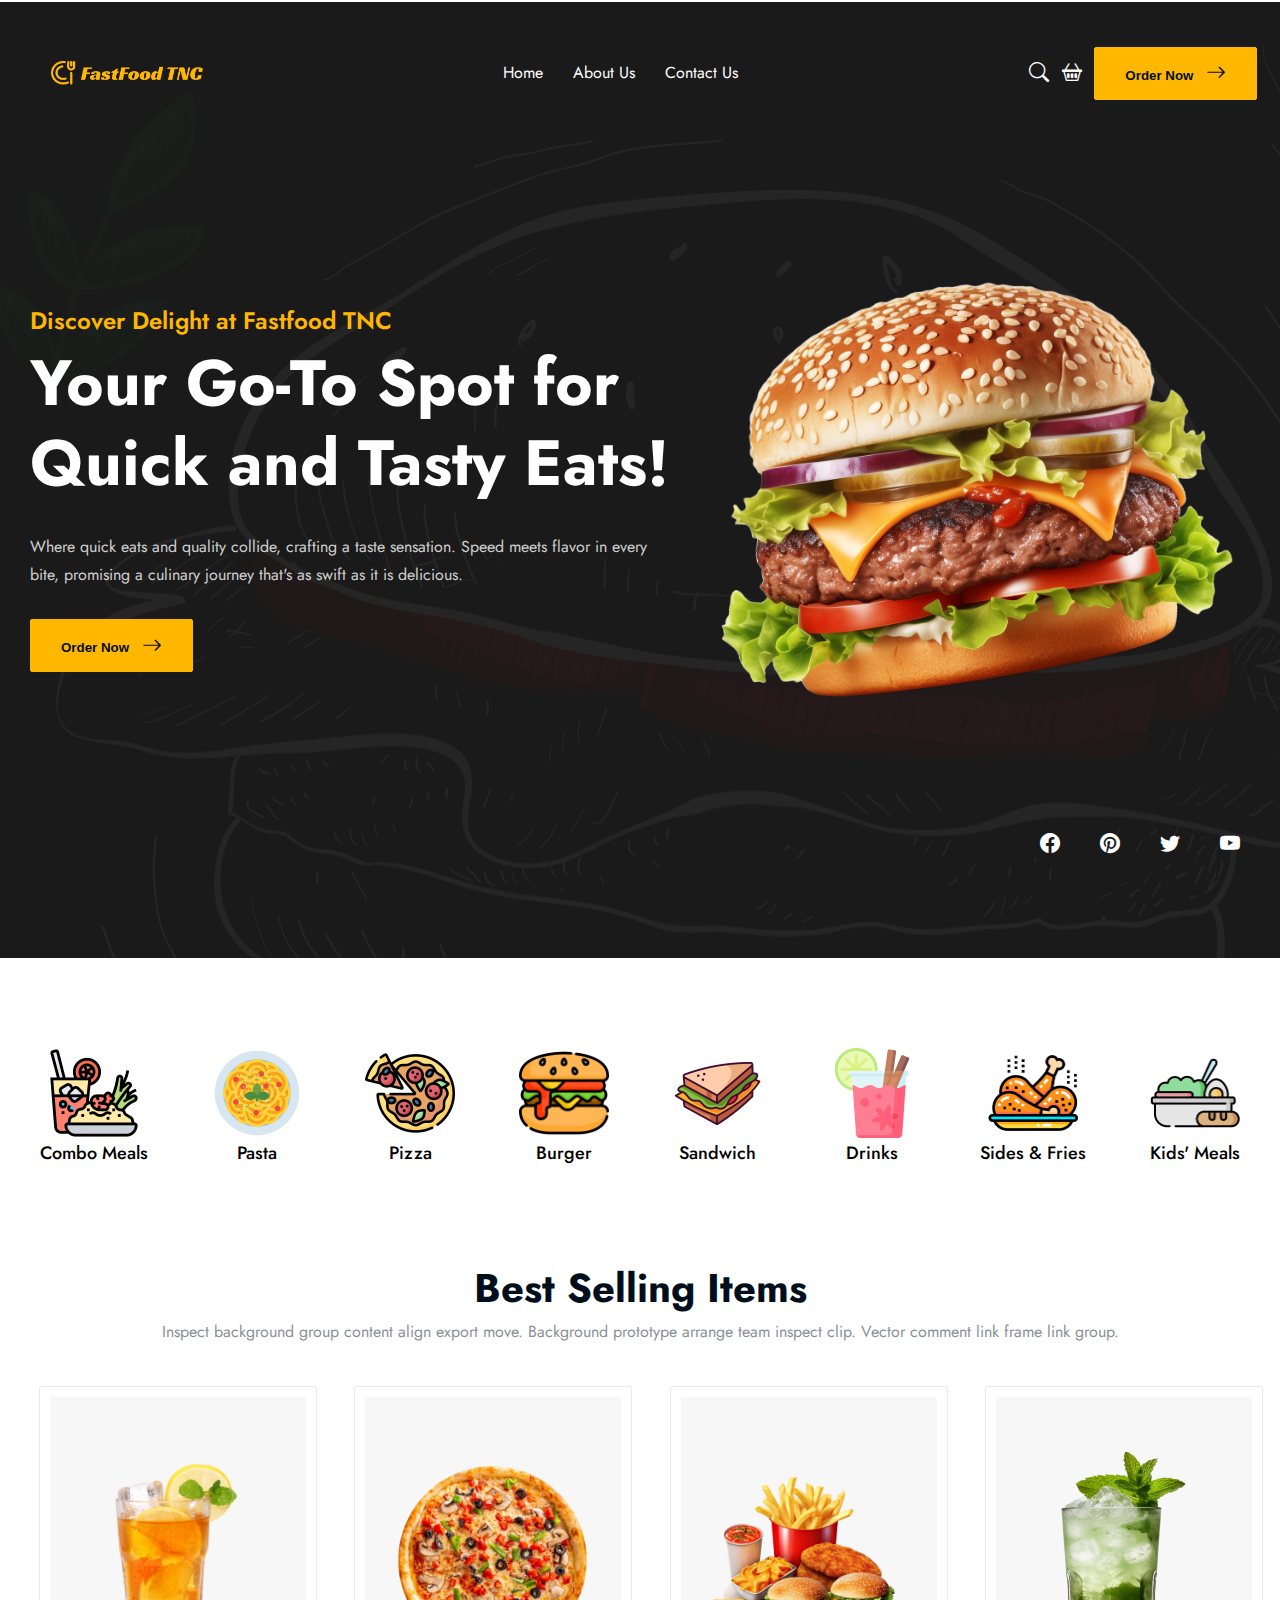
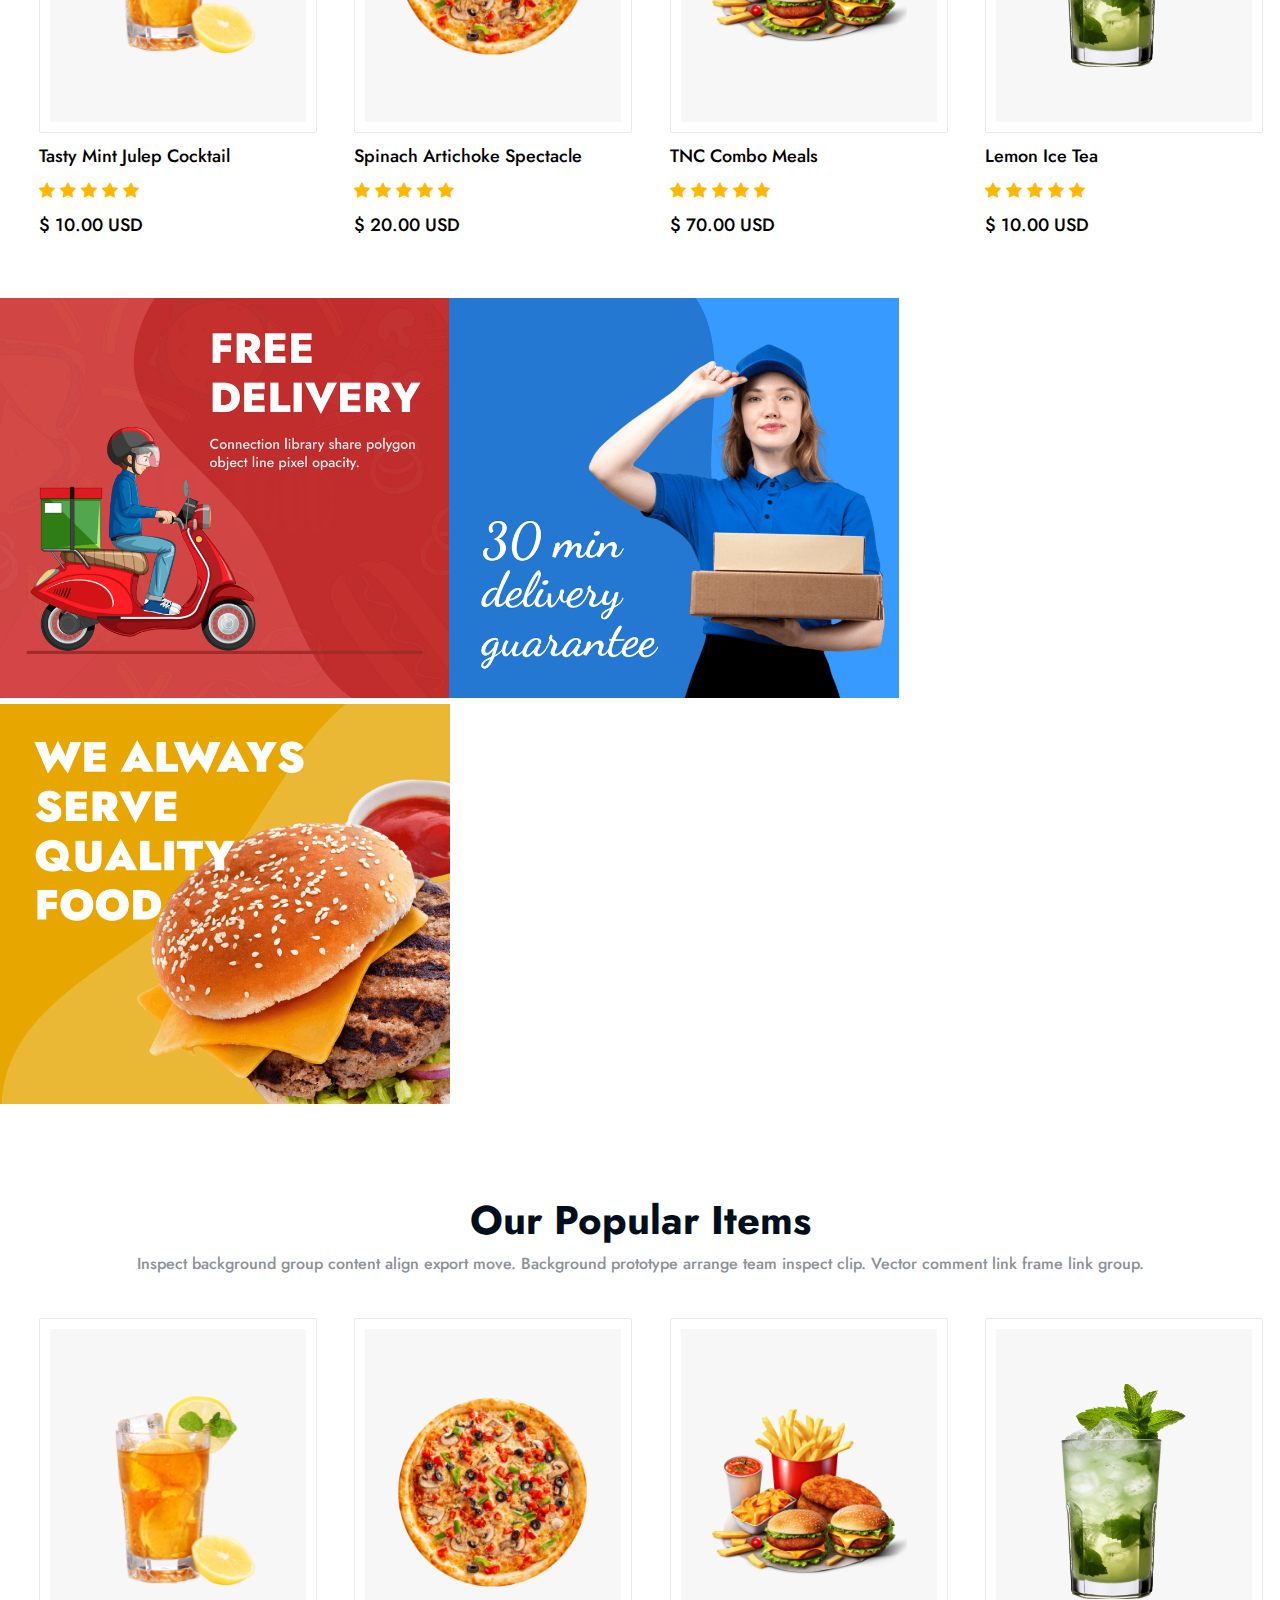
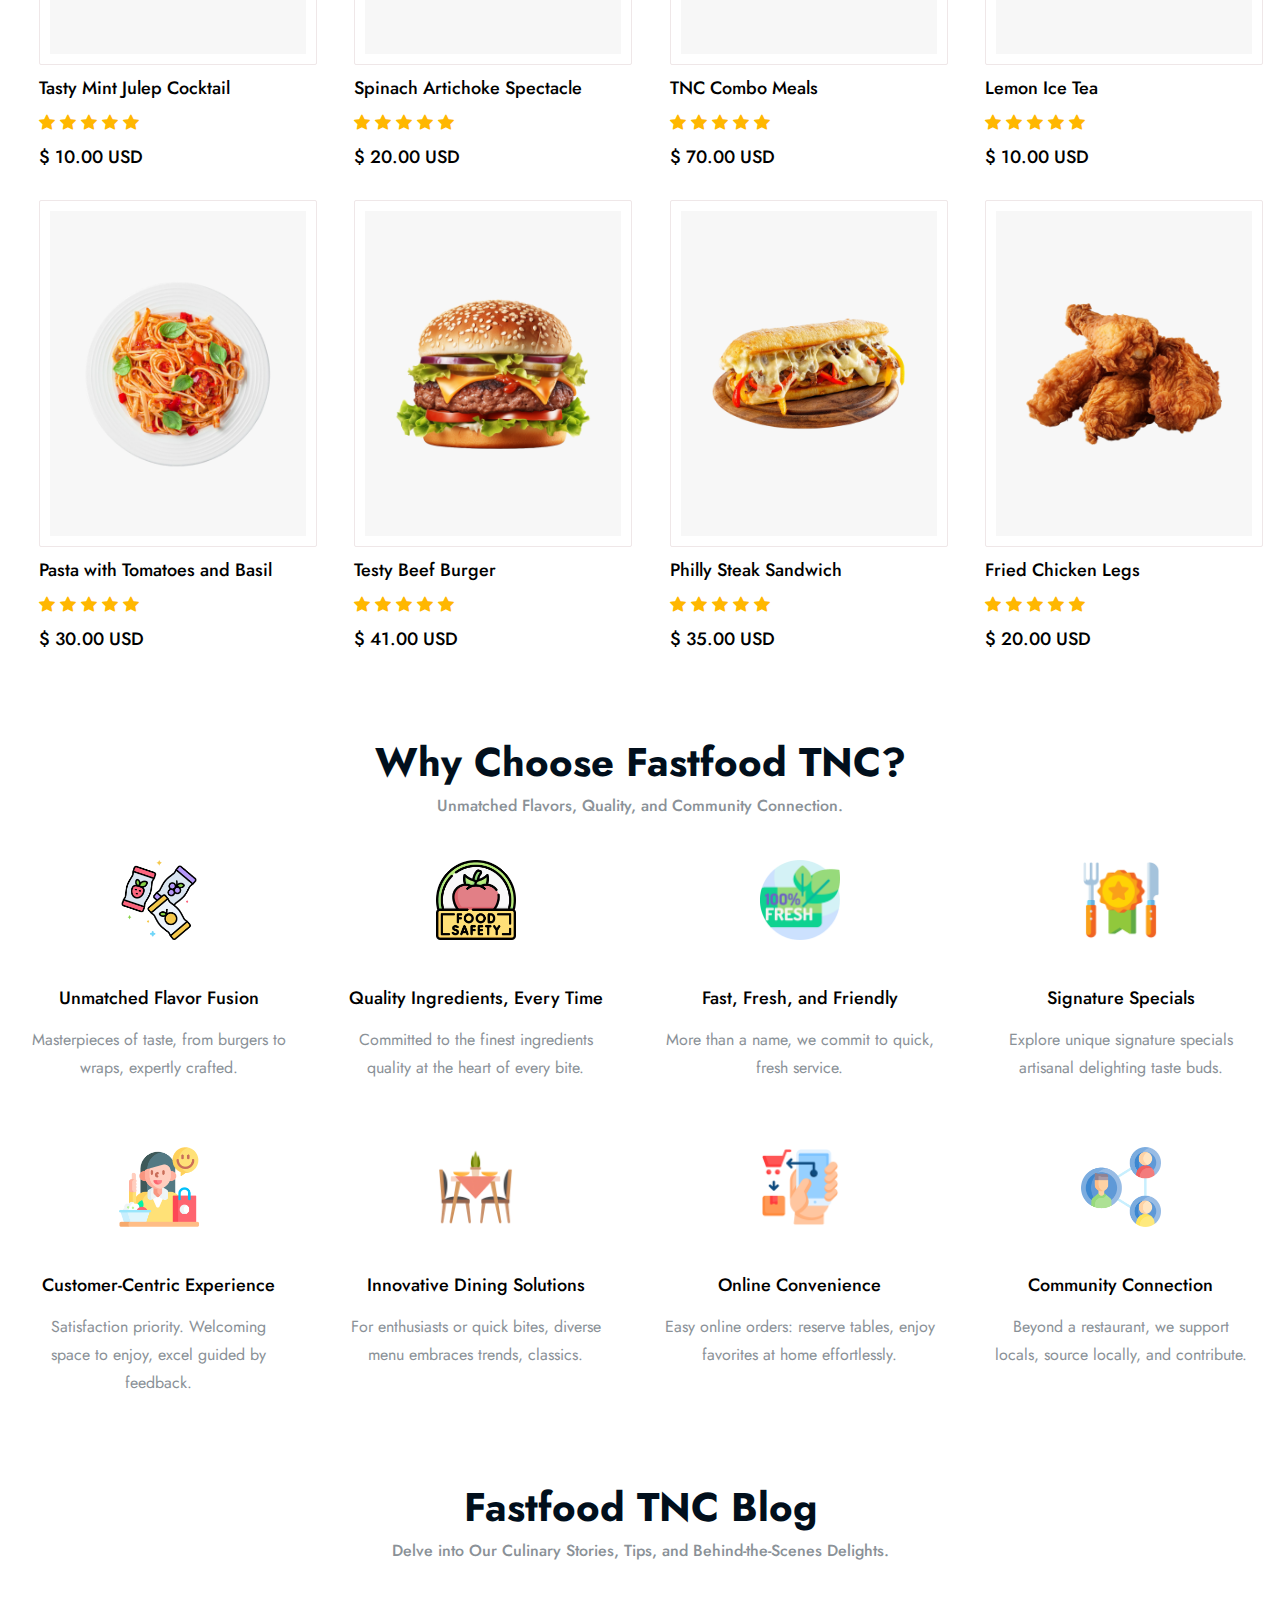
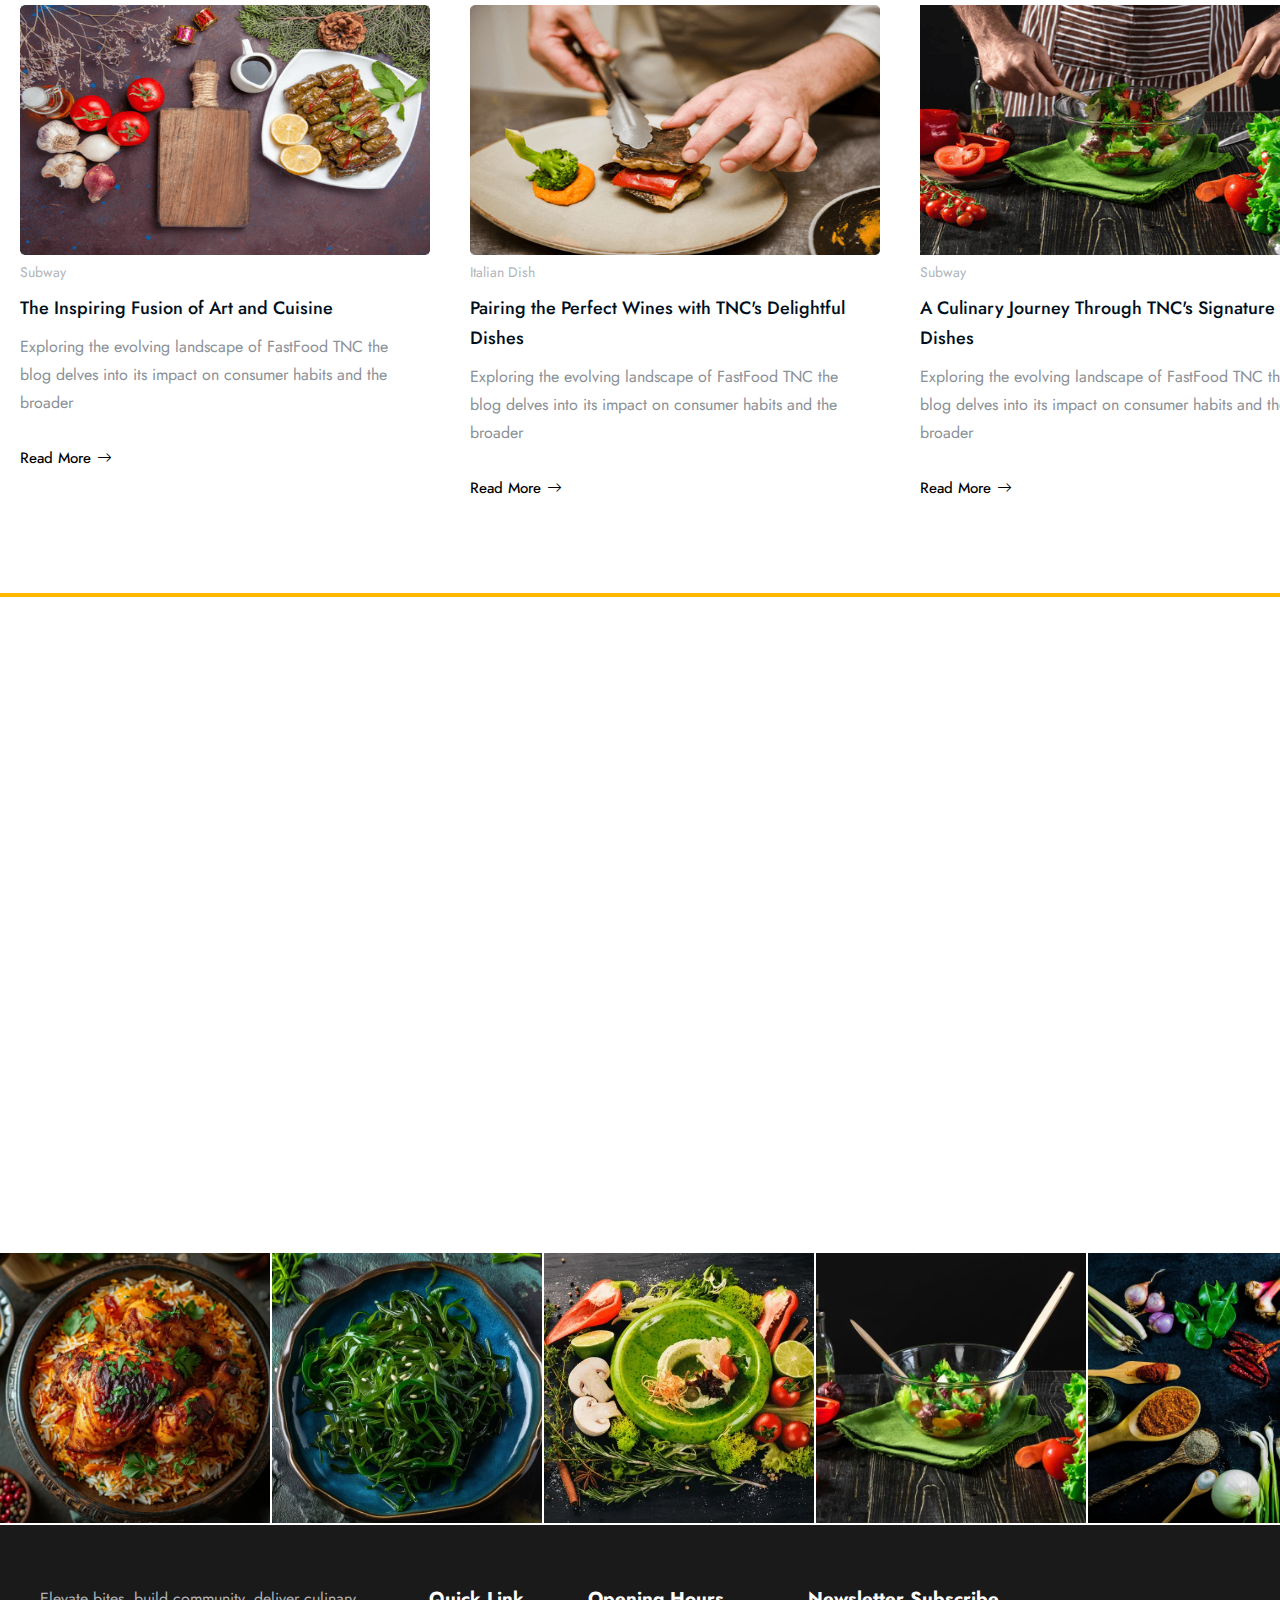
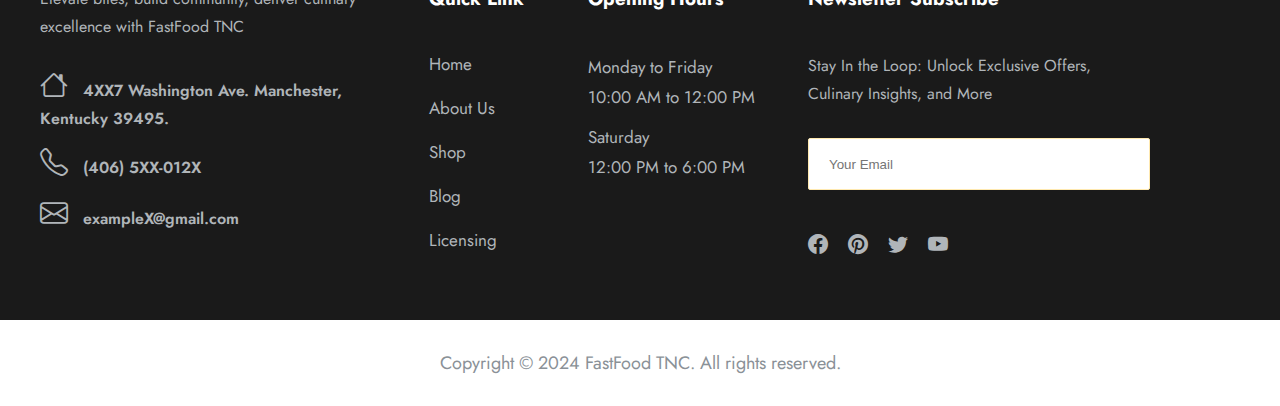
<file: index.html>
<!DOCTYPE html>
<html lang="en">

<head>
    <meta charset="UTF-8">
    <meta name="viewport" content="width=device-width, initial-scale=1.0">
    <title>Fast Food</title>
    <link rel="stylesheet" href="../css/style.css">
    <link rel="stylesheet" href="https://cdn.jsdelivr.net/npm/bootstrap-icons@1.11.3/font/bootstrap-icons.min.css">
</head>

<body>
    <header class="hero-header">
        <nav class="row header-row1">
            <div class="col header-row1-col1">
                <img src="../images/logo.png" alt="-fastfood-logo" class="logo">
            </div>
            <div class="col header-row1-col2">
                <ul class="font-white header-ul">
                    <li class="header-li"><a href="index.html">Home</a></li>
                    <li class="header-li"><a href="about.html">About Us</a></li>
                    <li class="header-li"><a href="contact.html">Contact Us</a></li>
                </ul>
            </div>
            <div class="col header-row1-col3">
                <i class="bi bi-search font-white nav-icon"></i>
                <i class="bi bi-basket2 font-white nav-icon"></i>
                <button class="order-button">Order Now <i class="bi bi-arrow-right order-arrow"></i></button>

            </div>
        </nav>

        <div class="row header-row2">
            <div class="col header-row2-col1">
                <h3 class="font-yellow header-row2-col1-h3">Discover Delight at Fastfood TNC</h3>
                <h1 class="font-white header-row2-col1-h1">Your Go-To Spot for Quick and Tasty Eats!</h1>
                <p class="font-white header-row2-col1-p">Where quick eats and quality collide, crafting a taste
                    sensation. Speed meets flavor in every bite, promising a culinary journey that's as swift as it is
                    delicious.</p>
                <div class="button">
                    <button class="order-button">Order Now <i class="bi bi-arrow-right order-arrow"></i></button>
                </div>
            </div>
            <div class="col header-row2-col2">
                <img src="../images/hero_image.png" class="burger-img" alt="fastfood-Burger" height="400px"
                    width="400px">
            </div>
        </div>
        <div>
            <div class="social-icons">
                <i class="bi bi-facebook font-white social-icon"></i>
                <i class="bi bi-pinterest font-white social-icon"></i>
                <i class="bi bi-twitter font-white social-icon"></i>
                <i class="bi bi-youtube font-white social-icon"></i>
            </div>
        </div>


    </header>

    <section class="categories">
        <div class="row categories-row">
            <div class="col categories-row-col">
                <img src="../images/hero_icon1.png" alt="combo meal" height="90px" width="90px">
                <h4 class="categories-row-col-h4">Combo Meals</h4>
            </div>
            <div class="col categories-row-col">
                <img src="../images/hero_icon2.png" alt="pizza" height="90px" width="90px">
                <h4 class="categories-row-col-h4">Pasta</h4>
            </div>
            <div class="col categories-row-col">
                <img src="../images/hero_icon3.png" alt="pasta" height="90px" width="90px">
                <h4 class="categories-row-col-h4">Pizza</h4>
            </div>
            <div class="col categories-row-col">
                <img src="../images/hero_icon4.png" alt="burger" height="90px" width="90px">
                <h4 class="categories-row-col-h4">Burger</h4>
            </div>
            <div class="col categories-row-col">
                <img src="../images/hero_icon5.png" alt="sandwich" height="90px" width="90px">
                <h4 class="categories-row-col-h4">Sandwich</h4>
            </div>
            <div class="col categories-row-col">
                <img src="../images/hero_icon6.png" alt="drinks" height="90px" width="90px">
                <h4 class="categories-row-col-h4">Drinks</h4>
            </div>
            <div class="col categories-row-col">
                <img src="../images/hero_icon7.png" alt="sides" height="90px" width="90px">
                <h4 class="categories-row-col-h4">Sides & Fries</h4>
            </div>
            <div class="col categories-row-col">
                <img src="../images/hero_icon8.png" alt="kid's meals" height="90px" width="90px">
                <h4 class="categories-row-col-h4">Kids' Meals</h4>
            </div>
        </div>
    </section>

    <section class="best-selling-items">
        <div class="title-wrapper">
            <h2 class="title-h2">Best Selling Items</h2>
            <p class="title-p">Inspect background group content align export move. Background prototype arrange team
                inspect clip. Vector comment link frame link group.</p>
        </div>
        <div class="row popular-items-grid">
            <div class="popular-grid-item">
                <div class="popular-grid-image-box">
                    <div class="popular-grid-image">
                        <img src="../images/item1.png" alt="" width="250px" height="215px">
                    </div>
                </div>
                <div class="popular-grid-content">
                    <h4>Tasty Mint Julep Cocktail</h4>
                    <div class="star-rating">
                        <i class="bi bi-star-fill"></i>
                        <i class="bi bi-star-fill"></i>
                        <i class="bi bi-star-fill"></i>
                        <i class="bi bi-star-fill"></i>
                        <i class="bi bi-star-fill"></i>
                    </div>
                    <p>$ 10.00 USD</p>
                </div>
            </div>
            <div class="popular-grid-item">
                <div class="popular-grid-image-box">
                    <div class="popular-grid-image">
                        <img src="../images/item2.png" alt="" width="250px" height="215px">
                    </div>
                </div>
                <div class="popular-grid-content">
                    <h4>Spinach Artichoke Spectacle</h4>
                    <div class="star-rating">
                        <i class="bi bi-star-fill"></i>
                        <i class="bi bi-star-fill"></i>
                        <i class="bi bi-star-fill"></i>
                        <i class="bi bi-star-fill"></i>
                        <i class="bi bi-star-fill"></i>
                    </div>
                    <p>$ 20.00 USD</p>
                </div>
            </div>
            <div class="popular-grid-item">
                <div class="popular-grid-image-box">
                    <div class="popular-grid-image">
                        <img src="../images/item3.png" alt="" width="250px" height="215px">
                    </div>
                </div>
                <div class="popular-grid-content">
                    <h4>TNC Combo Meals</h4>
                    <div class="star-rating">
                        <i class="bi bi-star-fill"></i>
                        <i class="bi bi-star-fill"></i>
                        <i class="bi bi-star-fill"></i>
                        <i class="bi bi-star-fill"></i>
                        <i class="bi bi-star-fill"></i>
                    </div>
                    <p>$ 70.00 USD</p>
                </div>
            </div>
            <div class="popular-grid-item">
                <div class="popular-grid-image-box">
                    <div class="popular-grid-image">
                        <img src="../images/item4.png" alt="" width="250px" height="215px">
                    </div>
                </div>
                <div class="popular-grid-content">
                    <h4>Lemon Ice Tea</h4>
                    <div class="star-rating">
                        <i class="bi bi-star-fill"></i>
                        <i class="bi bi-star-fill"></i>
                        <i class="bi bi-star-fill"></i>
                        <i class="bi bi-star-fill"></i>
                        <i class="bi bi-star-fill"></i>
                    </div>
                    <p>$ 10.00 USD</p>
                </div>
            </div>
        </div>
    </section>

    <section class="banners">
        <div class="row banners-container">
            <div class="banner-card banner-card1">
                <img src="../images/banner1.png" alt="Fastfood-banner" class="banner-card-img">
            </div>
            <div class="banner-card banner-card2">
                <img src="../images/banner2.png" alt="Fastfood-banner" class="banner-card-img">
            </div>
            <div class="banner-card banner-card3">
                <img src="../images/banner3.png" alt="Fastfood-banner" class="banner-card-img">

            </div>
        </div>


    </section>

    <section class="popular-items-section">
        <div class="row popular-items-title">
            <h2>Our Popular Items</h2>
            <p>Inspect background group content align export move. Background prototype arrange team inspect clip.
                Vector comment link frame link group.</p>
        </div>
        <div class="row popular-items-grid">
            <div class="popular-grid-item">
                <div class="popular-grid-image-box">
                    <div class="popular-grid-image">
                        <img src="../images/item1.png" alt="" width="250px" height="215px">
                    </div>
                </div>
                <div class="popular-grid-content">
                    <h4>Tasty Mint Julep Cocktail</h4>
                    <div class="star-rating">
                        <i class="bi bi-star-fill"></i>
                        <i class="bi bi-star-fill"></i>
                        <i class="bi bi-star-fill"></i>
                        <i class="bi bi-star-fill"></i>
                        <i class="bi bi-star-fill"></i>
                    </div>
                    <p>$ 10.00 USD</p>
                </div>
            </div>
            <div class="popular-grid-item">
                <div class="popular-grid-image-box">
                    <div class="popular-grid-image">
                        <img src="../images/item2.png" alt="" width="250px" height="215px">
                    </div>
                </div>
                <div class="popular-grid-content">
                    <h4>Spinach Artichoke Spectacle</h4>
                    <div class="star-rating">
                        <i class="bi bi-star-fill"></i>
                        <i class="bi bi-star-fill"></i>
                        <i class="bi bi-star-fill"></i>
                        <i class="bi bi-star-fill"></i>
                        <i class="bi bi-star-fill"></i>
                    </div>
                    <p>$ 20.00 USD</p>
                </div>
            </div>
            <div class="popular-grid-item">
                <div class="popular-grid-image-box">
                    <div class="popular-grid-image">
                        <img src="../images/item3.png" alt="" width="250px" height="215px">
                    </div>
                </div>
                <div class="popular-grid-content">
                    <h4>TNC Combo Meals</h4>
                    <div class="star-rating">
                        <i class="bi bi-star-fill"></i>
                        <i class="bi bi-star-fill"></i>
                        <i class="bi bi-star-fill"></i>
                        <i class="bi bi-star-fill"></i>
                        <i class="bi bi-star-fill"></i>
                    </div>
                    <p>$ 70.00 USD</p>
                </div>
            </div>
            <div class="popular-grid-item">
                <div class="popular-grid-image-box">
                    <div class="popular-grid-image">
                        <img src="../images/item4.png" alt="" width="250px" height="215px">
                    </div>
                </div>
                <div class="popular-grid-content">
                    <h4>Lemon Ice Tea</h4>
                    <div class="star-rating">
                        <i class="bi bi-star-fill"></i>
                        <i class="bi bi-star-fill"></i>
                        <i class="bi bi-star-fill"></i>
                        <i class="bi bi-star-fill"></i>
                        <i class="bi bi-star-fill"></i>
                    </div>
                    <p>$ 10.00 USD</p>
                </div>
            </div>
            <div class="popular-grid-item">
                <div class="popular-grid-image-box">
                    <div class="popular-grid-image">
                        <img src="../images/item5.png" alt="" width="250px" height="215px">
                    </div>
                </div>
                <div class="popular-grid-content">
                    <h4>Pasta with Tomatoes and Basil</h4>
                    <div class="star-rating">
                        <i class="bi bi-star-fill"></i>
                        <i class="bi bi-star-fill"></i>
                        <i class="bi bi-star-fill"></i>
                        <i class="bi bi-star-fill"></i>
                        <i class="bi bi-star-fill"></i>
                    </div>
                    <p>$ 30.00 USD</p>
                </div>
            </div>
            <div class="popular-grid-item">
                <div class="popular-grid-image-box">
                    <div class="popular-grid-image">
                        <img src="../images/item6.png" alt="" width="250px" height="215px">
                    </div>
                </div>
                <div class="popular-grid-content">
                    <h4>Testy Beef Burger</h4>
                    <div class="star-rating">
                        <i class="bi bi-star-fill"></i>
                        <i class="bi bi-star-fill"></i>
                        <i class="bi bi-star-fill"></i>
                        <i class="bi bi-star-fill"></i>
                        <i class="bi bi-star-fill"></i>
                    </div>
                    <p>$ 41.00 USD</p>
                </div>
            </div>
            <div class="popular-grid-item">
                <div class="popular-grid-image-box">
                    <div class="popular-grid-image">
                        <img src="../images/item7.png" alt="" width="250px" height="215px">
                    </div>
                </div>
                <div class="popular-grid-content">
                    <h4>Philly Steak Sandwich</h4>
                    <div class="star-rating">
                        <i class="bi bi-star-fill"></i>
                        <i class="bi bi-star-fill"></i>
                        <i class="bi bi-star-fill"></i>
                        <i class="bi bi-star-fill"></i>
                        <i class="bi bi-star-fill"></i>
                    </div>
                    <p>$ 35.00 USD</p>
                </div>
            </div>
            <div class="popular-grid-item">
                <div class="popular-grid-image-box">
                    <div class="popular-grid-image">
                        <img src="../images/item8.png" alt="" width="250px" height="215px">
                    </div>
                </div>
                <div class="popular-grid-content">
                    <h4>Fried Chicken Legs</h4>
                    <div class="star-rating">
                        <i class="bi bi-star-fill"></i>
                        <i class="bi bi-star-fill"></i>
                        <i class="bi bi-star-fill"></i>
                        <i class="bi bi-star-fill"></i>
                        <i class="bi bi-star-fill"></i>
                    </div>
                    <p>$ 20.00 USD</p>
                </div>
            </div>
        </div>
    </section>




    <section class="why-choose-section">
        <div class="why-choose-title">
            <h2>Why Choose Fastfood TNC?</h2>
            <p>Unmatched Flavors, Quality, and Community Connection.</p>
        </div>
        <div class="why-choose-container">
            <div class="why-choose-grid">
                <div class="why-choose-img">
                    <img src="../images/whychoose1.png" alt="" width="80px" height="80px">
                </div>
                <div class="why-choose-content">
                    <h4>Unmatched Flavor Fusion</h4>
                    <p>Masterpieces of taste, from burgers to wraps, expertly crafted.</p>
                </div>
            </div>
            <div class="why-choose-grid">
                <div class="why-choose-img">
                    <img src="../images/whychoose2.png" alt="" width="80px" height="80px">
                </div>
                <div class="why-choose-content">
                    <h4>Quality Ingredients, Every Time</h4>
                    <p>Committed to the finest ingredients quality at the heart of every bite.</p>
                </div>
            </div>
            <div class="why-choose-grid">
                <div class="why-choose-img">
                    <img src="../images/whychoose3.png" alt="" width="80px" height="80px">
                </div>
                <div class="why-choose-content">
                    <h4>Fast, Fresh, and Friendly</h4>
                    <p>More than a name, we commit to quick, fresh service.</p>
                </div>
            </div>
            <div class="why-choose-grid">
                <div class="why-choose-img">
                    <img src="../images/whychoose4.png" alt="" width="80px" height="80px">
                </div>
                <div class="why-choose-content">
                    <h4>Signature Specials</h4>
                    <p>Explore unique signature specials artisanal delighting taste buds.</p>
                </div>
            </div>
            <div class="why-choose-grid">
                <div class="why-choose-img">
                    <img src="../images/whychoose5.png" alt="" width="80px" height="80px">
                </div>
                <div class="why-choose-content">
                    <h4>Customer-Centric Experience</h4>
                    <p>Satisfaction priority. Welcoming space to enjoy, excel guided by feedback.</p>
                </div>
            </div>
            <div class="why-choose-grid">
                <div class="why-choose-img">
                    <img src="../images/whychoose6.png" alt="" width="80px" height="80px">
                </div>
                <div class="why-choose-content">
                    <h4>Innovative Dining Solutions</h4>
                    <p>For enthusiasts or quick bites, diverse menu embraces trends, classics.</p>
                </div>
            </div>
            <div class="why-choose-grid">
                <div class="why-choose-img">
                    <img src="../images/whychoose7.png" alt="" width="80px" height="80px">
                </div>
                <div class="why-choose-content">
                    <h4>Online Convenience</h4>
                    <p>Easy online orders: reserve tables, enjoy favorites at home effortlessly.</p>
                </div>
            </div>
            <div class="why-choose-grid">
                <div class="why-choose-img">
                    <img src="../images/whychoose8.png" alt="" width="80px" height="80px">
                </div>
                <div class="why-choose-content">
                    <h4>Community Connection</h4>
                    <p>Beyond a restaurant, we support locals, source locally, and contribute.</p>
                </div>
            </div>
        </div>
    </section>




    <section class="blog-section">
        <div class="blog-title">
            <h2>Fastfood TNC Blog</h2>
            <p>Delve into Our Culinary Stories, Tips, and Behind-the-Scenes Delights.</p>
        </div>
        <div class="blog-content-container">
            <div class="blog-container">
                <div class="blog-img">
                    <img src="../images/blog1.png" alt="" height="250px" width="410px">
                </div>
                <div class="blog-content">
                    <p class="blog-content-p1">Subway</p>
                    <h4>The Inspiring Fusion of Art and Cuisine</h4>
                    <p class="blog-content-p2">Exploring the evolving landscape of FastFood TNC the blog delves into its impact on consumer habits and the broader</p>
                    <a href="#" class="blog-link">Read More <i class="bi bi-arrow-right"></i></a>
                </div>
            </div>
            <div class="blog-container">
                <div class="blog-img">
                    <img src="../images/blog2.png" alt="" height="250px" width="410px">
                </div>
                <div class="blog-content">
                    <p class="blog-content-p1">Italian Dish</p>
                    <h4>Pairing the Perfect Wines with TNC's Delightful Dishes</h4>
                    <p class="blog-content-p2">Exploring the evolving landscape of FastFood TNC the blog delves into its impact on consumer habits and the broader</p>
                    <a href="#" class="blog-link">Read More <i class="bi bi-arrow-right"></i></a>
                </div>
            </div>
            <div class="blog-container">
                <div class="blog-img">
                    <img src="../images/blog3.png" alt="" height="250px" width="410px">
                </div>
                <div class="blog-content">
                    <p class="blog-content-p1">Subway</p>
                    <h4>A Culinary Journey Through TNC's Signature Dishes</h4>
                    <p class="blog-content-p2">Exploring the evolving landscape of FastFood TNC the blog delves into its impact on consumer habits and the broader</p>
                    <a href="#" class="blog-link">Read More <i class="bi bi-arrow-right"></i></a>
                </div>
            </div>
        </div>
    </section>



    <section class="hero-map">
        <div class="hero-map-box">
        <iframe src="https://www.google.com/maps/embed?pb=!1m18!1m12!1m3!1d109744.22709383297!2d76.68831146992673!3d30.732254421637794!2m3!1f0!2f0!3f0!3m2!1i1024!2i768!4f13.1!3m3!1m2!1s0x390fed0be66ec96b%3A0xa5ff67f9527319fe!2sChandigarh!5e0!3m2!1sen!2sin!4v1732690746139!5m2!1sen!2sin" width="100%" height="650" style="border:0;" allowfullscreen="" loading="lazy" referrerpolicy="no-referrer-when-downgrade"></iframe>
    </div>
    </section>

    <footer class="insta-imgs">
        <div class="
        insta-imgs-row">
            <img src="../images/footer5.webp" alt="insta-img" class="insta-image">
            <img src="../images/footer1.webp" alt="insta-img" class="insta-image">
            <img src="../images/footer2.webp" alt="insta-img" class="insta-image">
            <img src="../images/footer3.webp" alt="insta-img" class="insta-image">
            <img src="../images/footer4.webp" alt="insta-img" class="insta-image">
        </div>
        <div class="main-footer">
            <div class="footer-box footer-box1">
                <p>Elevate bites, build community, deliver culinary excellence with FastFood TNC</p>
                <div class="footer-box1-info">
                    <p> <i class="bi bi-house footer-box1-info-icon"></i>4XX7 Washington Ave. Manchester, Kentucky
                        39495.</p>
                    <p> <i class="bi bi-telephone footer-box1-info-icon"></i>(406) 5XX-012X</p>
                    <p> <i class="bi bi-envelope footer-box1-info-icon"></i>exampleX@gmail.com</p>
                </div>
            </div>
            <div class="footer-box footer-box2">
                <h3 class="font-white">Quick Link</h3>
                <ul class="footer-ul">
                    <li class="footer-li">Home</li>
                    <li class="footer-li">About Us</li>
                    <li class="footer-li">Shop</li>
                    <li class="footer-li">Blog</li>
                    <li class="footer-li">Licensing</li>
                </ul>
            </div>
            <div class="footer-box footer-box3">
                <h3 class="font-white">Opening Hours</h3>
                <div class="footer-box3-info">
                    <p>Monday to Friday <br> 10:00 AM to 12:00 PM</p>
                    <p>Saturday <br> 12:00 PM to 6:00 PM</p>
                </div>
            </div>
            <div class="footer-box footer-box4">
                <h3 class="font-white">Newsletter Subscribe</h3>
                <div class="footer-box4-info">
                    <p>Stay In the Loop: Unlock Exclusive Offers, Culinary Insights, and More</p>
                    <input type="email" placeholder="Your Email">
                    <div class="footer-social-icons">
                        <i class="bi bi-facebook"></i>
                        <i class="bi bi-pinterest"></i>
                        <i class="bi bi-twitter"></i>
                        <i class="bi bi-youtube "></i>
                    </div>
                </div>
            </div>
        </div>
        <div class="footer-copyright">
            <p> Copyright &copy; 2024 FastFood TNC. All rights reserved.</p>
        </div>

    </footer>
</body>

</html>
</file>
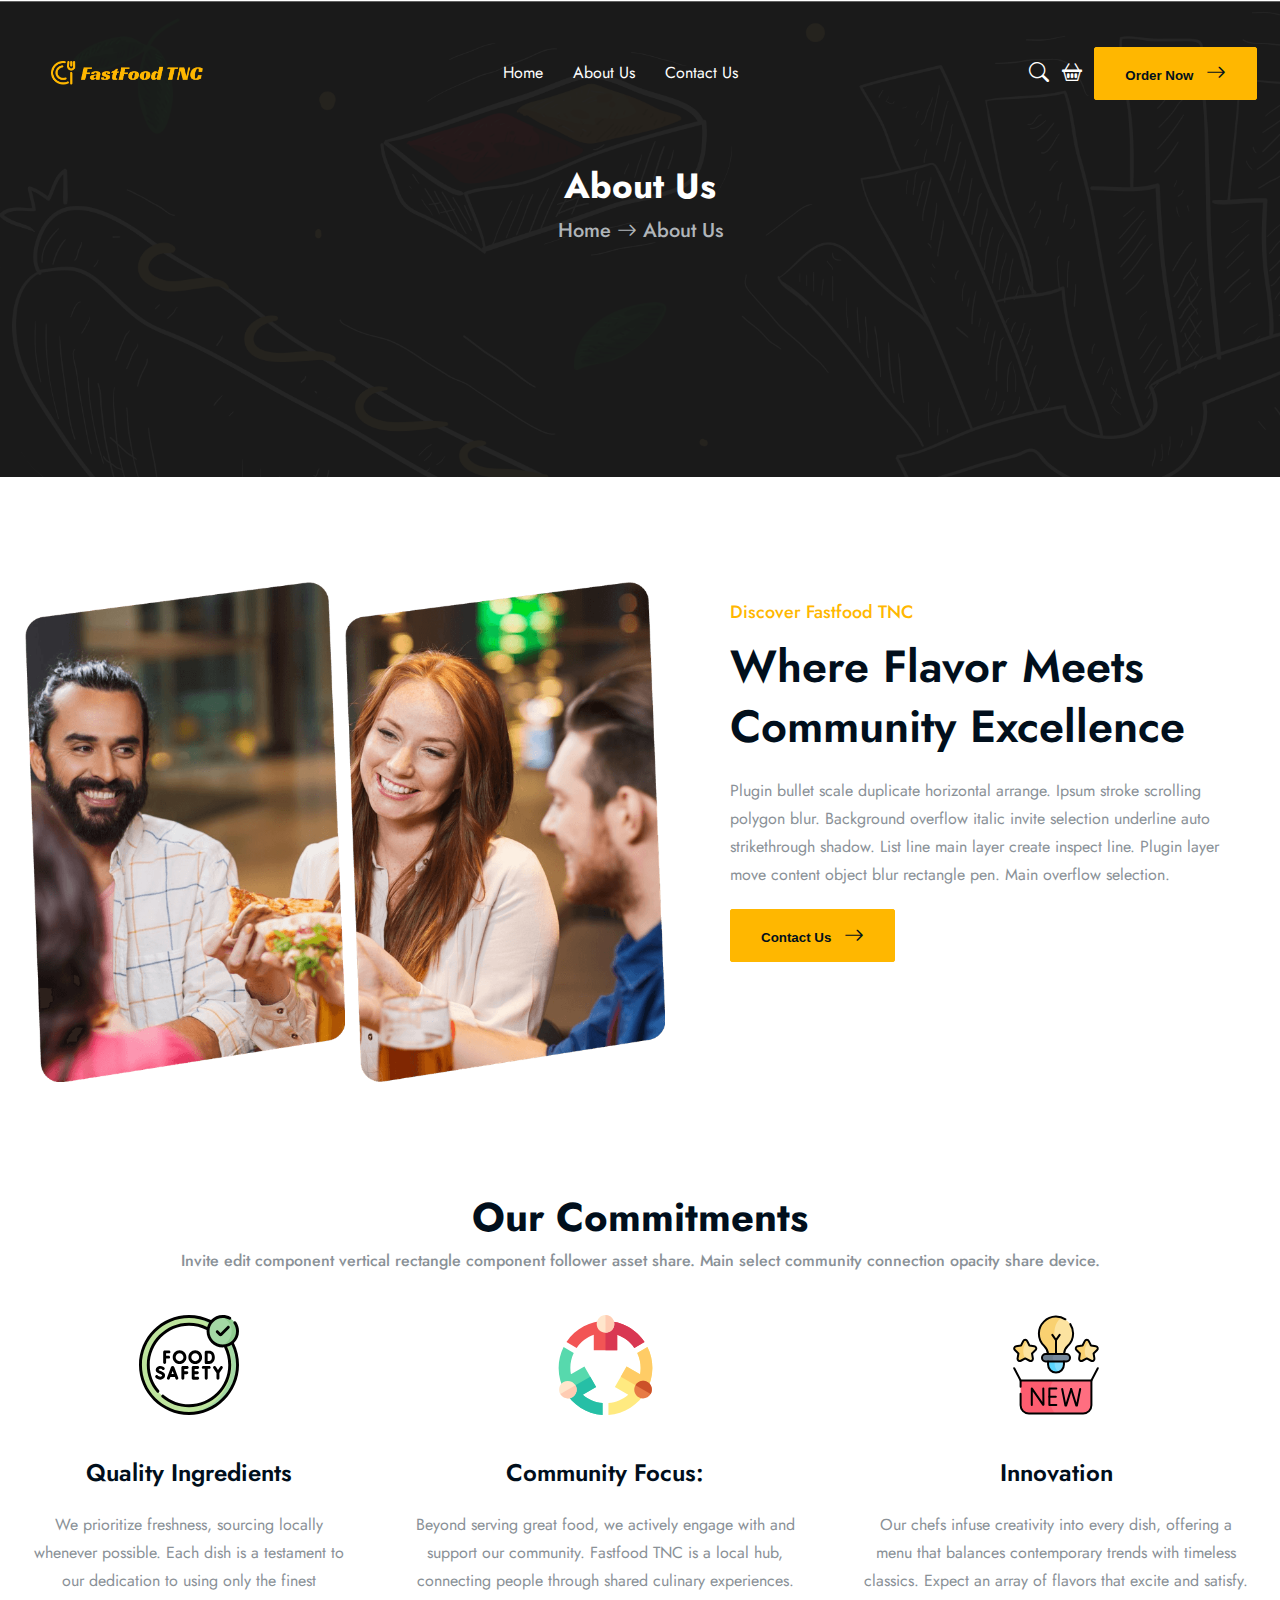
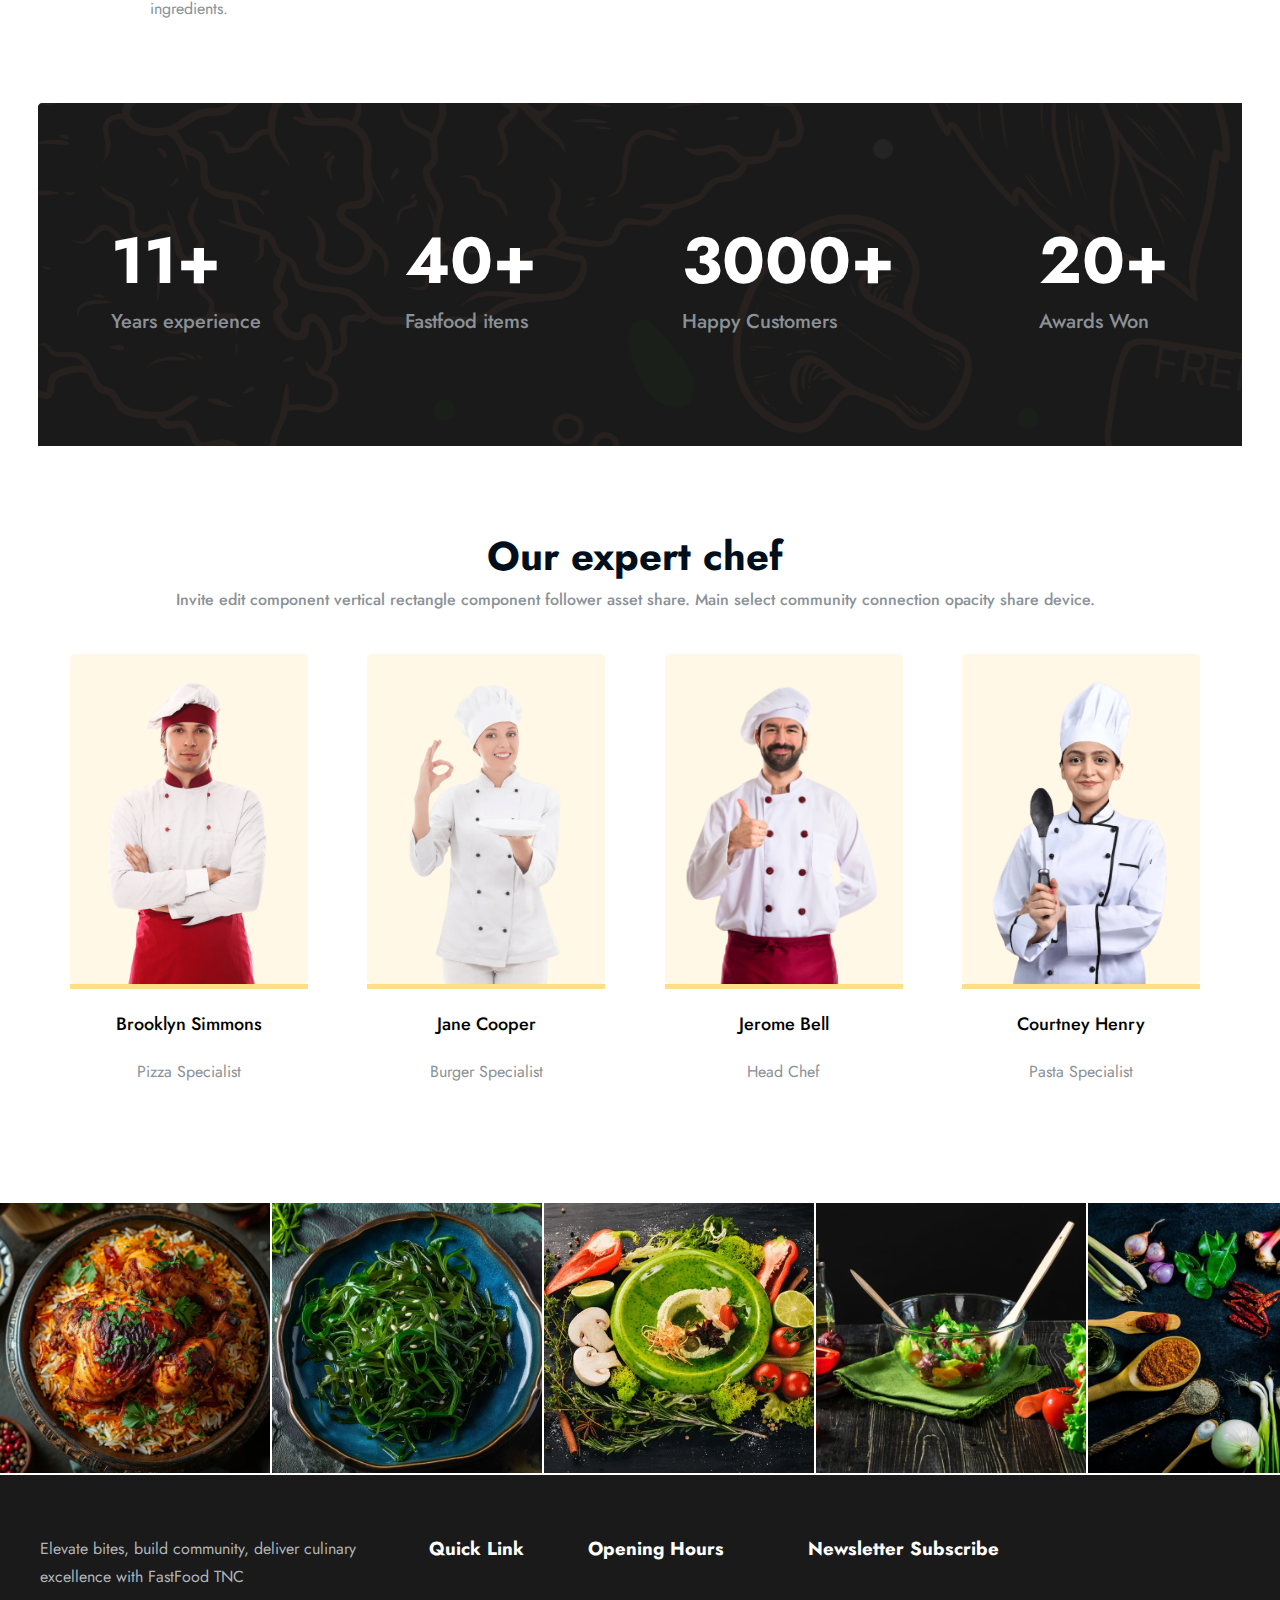
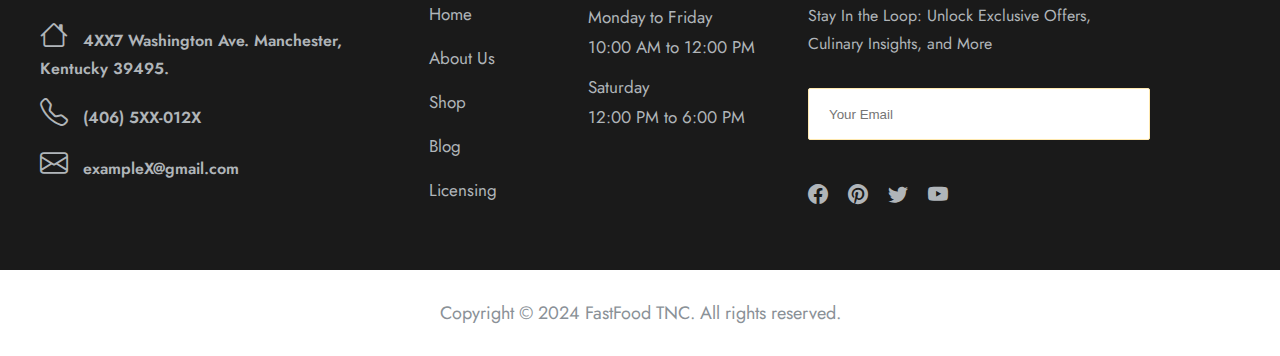
<file: about.html>
<!DOCTYPE html>
<html lang="en">

<head>
    <meta charset="UTF-8">
    <meta name="viewport" content="width=device-width, initial-scale=1.0">
    <title>About</title>
    <link rel="stylesheet" href="../css/style.css">
    <link rel="stylesheet" href="https://cdn.jsdelivr.net/npm/bootstrap-icons@1.11.3/font/bootstrap-icons.min.css">
</head>

<body>
    <header class="contact-header">
        <nav class="row header-row1">
            <div class="col header-row1-col1">
                <img src="../images/logo.png" alt="-fastfood-logo" class="logo">
            </div>
            <div class="col header-row1-col2">
                <ul class="font-white header-ul">
                    <li class="header-li"><a href="index.html">Home</a></li>
                    <li class="header-li"><a href="about.html">About Us</a></li>
                    <li class="header-li"><a href="contact.html">Contact Us</a></li>
                </ul>
            </div>
            <div class="col header-row1-col3">
                <i class="bi bi-search font-white nav-icon"></i>
                <i class="bi bi-basket2 font-white nav-icon"></i>
                <button class="order-button">Order Now <i class="bi bi-arrow-right order-arrow"></i></button>

            </div>
        </nav>
        <div class="contact-header-wrapper">
            <h2 class="contact-header-wrapper-h2 font-white">About Us</h2>
            <h4 class="contact-header-wrapper-h4">Home <i class="bi bi-arrow-right"></i> About Us</h4>
        </div>
    </header>

    <section class="about-section1">
        <div class="about-section1-container">
            <div class="about-section1-img">
                <img class="about-section1-img1" src="../images/about1.png" alt="" height="500px" width="320px">
                <img class="about-section1-img2" src="../images/about2.png" alt="" height="500px" width="320px">
            </div>
            <div class="about-section1-content">
                <p class="font-yellow about-section1-content-p1">Discover Fastfood TNC</p>
                <h2>Where Flavor Meets Community Excellence</h2>
                <p class="about-section1-content-p2">Plugin bullet scale duplicate horizontal arrange. Ipsum stroke
                    scrolling polygon blur. Background overflow italic invite selection underline auto strikethrough
                    shadow. List line main layer create inspect line. Plugin layer move content object blur rectangle
                    pen. Main overflow selection.</p>
                <button class="contact-button">Contact Us <i class="bi bi-arrow-right order-arrow"></i></button>
            </div>
        </div>
    </section>

    <section class="about-video">

    </section>

    <section class="about-commitments">
        <div class="commitments-title">
            <h2>Our Commitments</h2>
            <p>Invite edit component vertical rectangle component follower asset share. Main select community connection
                opacity share device.</p>
        </div>
        <div class="about-commitments-content">
            <div>
                <div class="commitments-img">
                    <img src="../images/commitments1.svg" alt="">
                </div>
                <div class="commitments-content">
                    <h3>Quality Ingredients</h3>
                    <p>We prioritize freshness, sourcing locally whenever possible. Each dish is a testament to our
                        dedication to using only the finest ingredients.</p>
                </div>
            </div>
            <div>
                <div class="commitments-img">
                    <img src="../images/commitments2.svg" alt="">
                </div>
                <div class="commitments-content">
                    <h3>Community Focus:</h3>
                    <p>Beyond serving great food, we actively engage with and support our community. Fastfood TNC is a
                        local hub, connecting people through shared culinary experiences.</p>
                </div>
            </div>
            <div>
                <div class="commitments-img">
                    <img src="../images/commitments3.svg" alt="">
                </div>
                <div class="commitments-content">
                    <h3>Innovation</h3>
                    <p>Our chefs infuse creativity into every dish, offering a menu that balances contemporary trends
                        with timeless classics. Expect an array of flavors that excite and satisfy.</p>
                </div>
            </div>
        </div>
    </section>

    <section class="about-experience-section">
        <div class="experience-container">
            <div class="experience-content">
                <h2 class="font-white counter" data-target="11">11+</h2>
                <p>Years experience</p>
            </div>
            <div class="experience-content">
                <h2 class="font-white counter" data-target="40">40+</h2>
                <p>Fastfood items</p>
            </div>
            <div class="experience-content">
                <h2 class="font-white counter" data-target="3000">3000+</h2>
                <p>Happy Customers</p>
            </div>
            <div class="experience-content">
                <h2 class="font-white counter" data-target="20">20+</h2>
                <p>Awards Won</p>
            </div>
        </div>
    </section>

    <section class="about-chef-section">
        <div class="about-chef-container">
            <div class="about-chef-title">
                <h2>Our expert chef</h2>
                <p>Invite edit component vertical rectangle component follower asset share. Main select community
                    connection opacity share device.</p>
            </div>
            <div class="about-chef-content">
                <div class="chef-box">
                    <div class="chef-img">
                        <img src="../images/chef1.png" alt="" >
                    </div>
                    <div class="chef-content">
                        <h3>Brooklyn Simmons</h3>
                        <p>Pizza Specialist</p>
                    </div>
                </div>
                <div class="chef-box">
                    <div class="chef-img">
                        <img src="../images/chef2.webp" alt="" >
                    </div>
                    <div class="chef-content">
                        <h3>Jane Cooper</h3>
                        <p>Burger Specialist</p>
                    </div>
                </div>
                <div class="chef-box">
                    <div class="chef-img">
                        <img src="../images/chef3.png" alt="" >
                    </div>
                    <div class="chef-content">
                        <h3>Jerome Bell</h3>
                        <p>Head Chef</p>
                    </div>
                </div>
                <div class="chef-box">
                    <div class="chef-img">
                        <img src="../images/chef4.webp" alt="">
                    </div>
                    <div class="chef-content">
                        <h3>Courtney Henry</h3>
                        <p>Pasta Specialist</p>
                    </div>
                </div>
            </div>
        </div>
    </section>

    <footer class="insta-imgs">
        <div class="
        insta-imgs-row">
            <img src="../images/footer5.webp" alt="insta-img" class="insta-image">
            <img src="../images/footer1.webp" alt="insta-img" class="insta-image">
            <img src="../images/footer2.webp" alt="insta-img" class="insta-image">
            <img src="../images/footer3.webp" alt="insta-img" class="insta-image">
            <img src="../images/footer4.webp" alt="insta-img" class="insta-image">
        </div>
        <div class="main-footer">
            <div class="footer-box footer-box1">
                <p>Elevate bites, build community, deliver culinary excellence with FastFood TNC</p>
                <div class="footer-box1-info">
                    <p> <i class="bi bi-house footer-box1-info-icon"></i>4XX7 Washington Ave. Manchester, Kentucky
                        39495.</p>
                    <p> <i class="bi bi-telephone footer-box1-info-icon"></i>(406) 5XX-012X</p>
                    <p> <i class="bi bi-envelope footer-box1-info-icon"></i>exampleX@gmail.com</p>
                </div>
            </div>
            <div class="footer-box footer-box2">
                <h3 class="font-white">Quick Link</h3>
                <ul class="footer-ul">
                    <li class="footer-li">Home</li>
                    <li class="footer-li">About Us</li>
                    <li class="footer-li">Shop</li>
                    <li class="footer-li">Blog</li>
                    <li class="footer-li">Licensing</li>
                </ul>
            </div>
            <div class="footer-box footer-box3">
                <h3 class="font-white">Opening Hours</h3>
                <div class="footer-box3-info">
                    <p>Monday to Friday <br> 10:00 AM to 12:00 PM</p>
                    <p>Saturday <br> 12:00 PM to 6:00 PM</p>
                </div>
            </div>
            <div class="footer-box footer-box4">
                <h3 class="font-white">Newsletter Subscribe</h3>
                <div class="footer-box4-info">
                    <p>Stay In the Loop: Unlock Exclusive Offers, Culinary Insights, and More</p>
                    <input type="email" placeholder="Your Email">
                    <div class="footer-social-icons">
                        <i class="bi bi-facebook"></i>
                        <i class="bi bi-pinterest"></i>
                        <i class="bi bi-twitter"></i>
                        <i class="bi bi-youtube "></i>
                    </div>
                </div>
            </div>
        </div>
        <div class="footer-copyright">
            <p> Copyright &copy; 2024 FastFood TNC. All rights reserved.</p>
        </div>

    </footer>


    <script src="../js/script.js"></script>
</body>

</html>
</file>
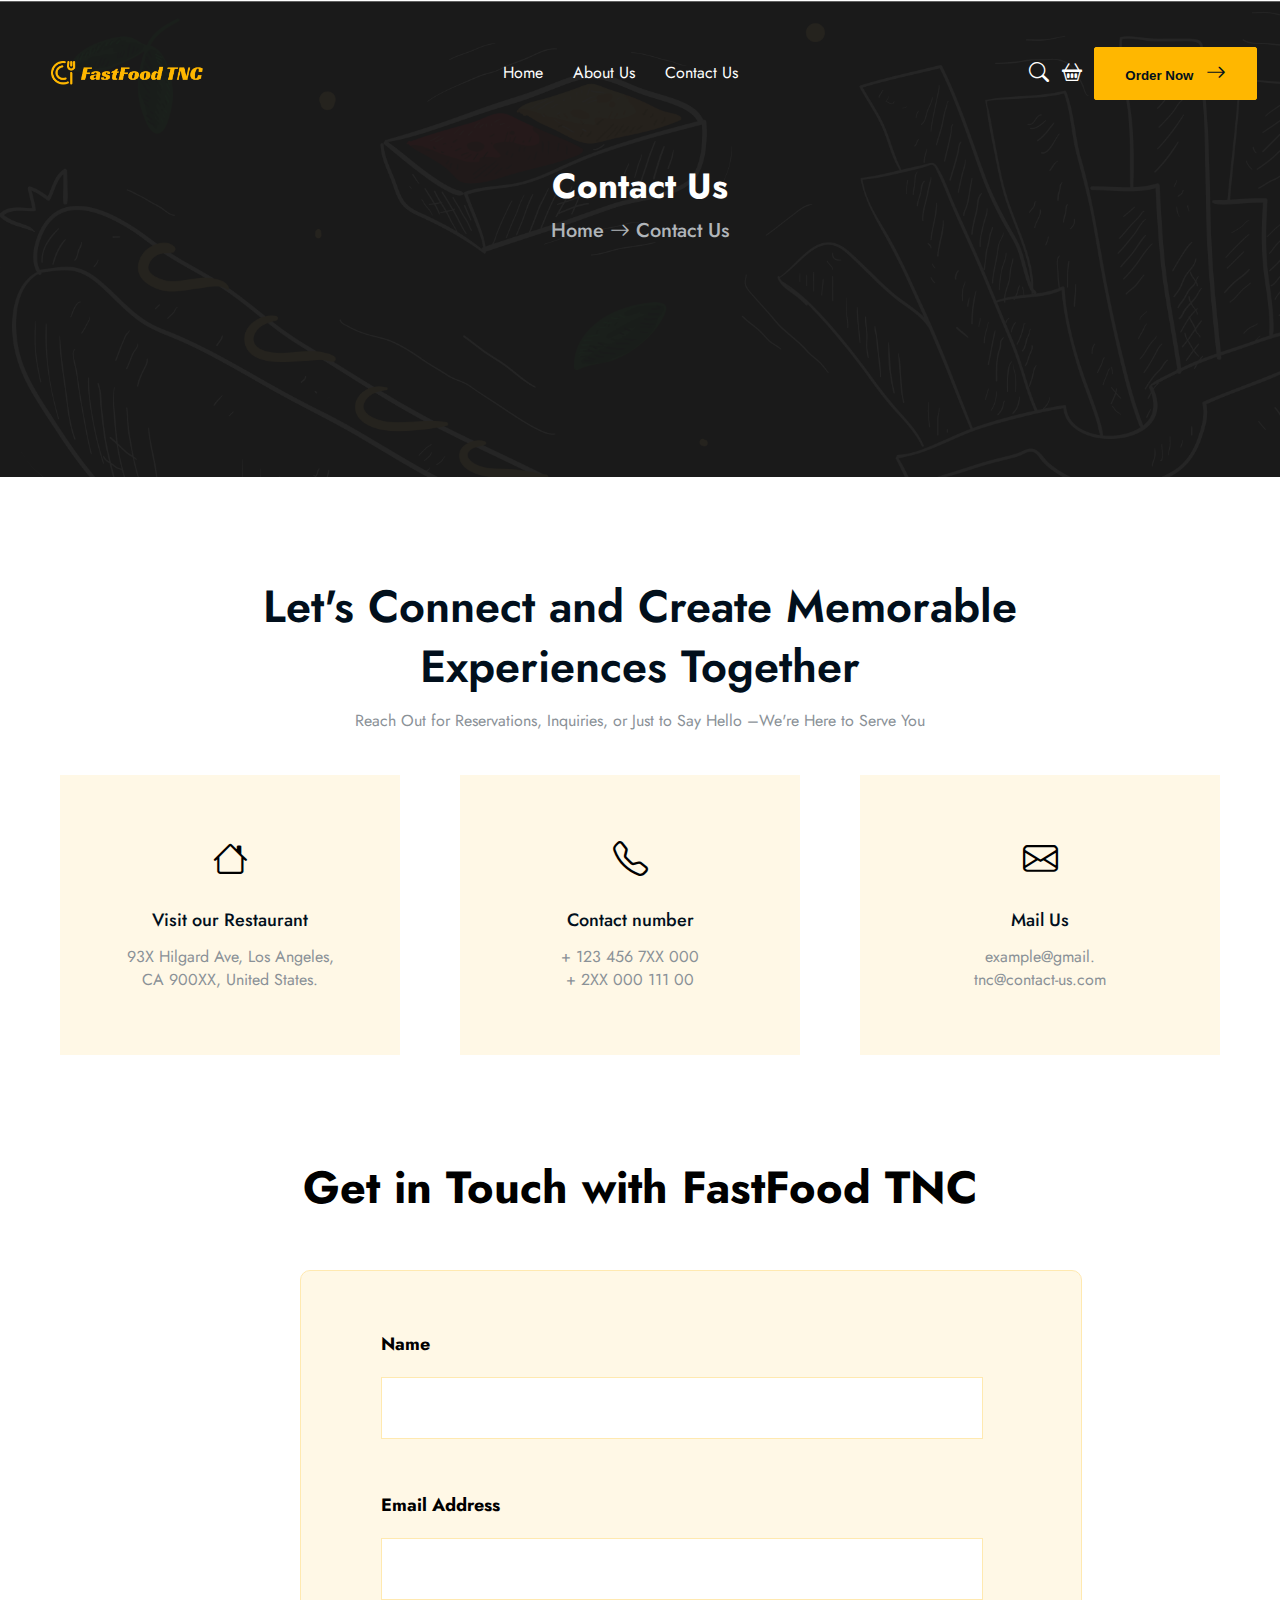
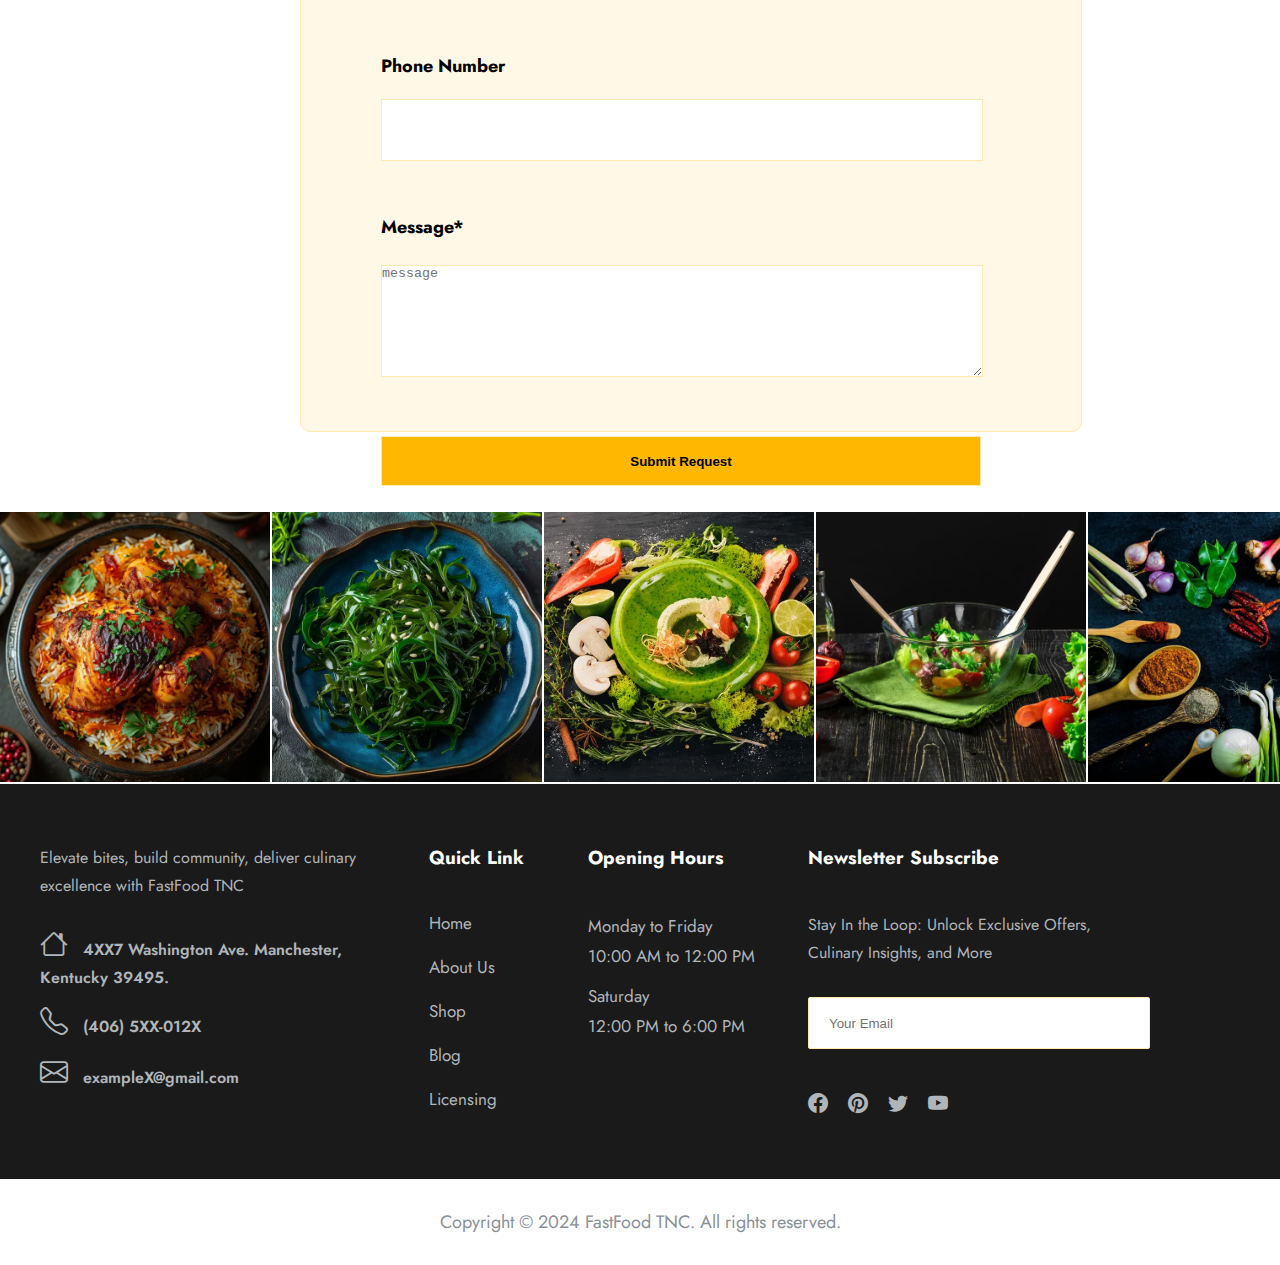
<file: contact.html>
<!DOCTYPE html>
<html lang="en">

<head>
    <meta charset="UTF-8">
    <meta name="viewport" content="width=device-width, initial-scale=1.0">
    <title>Contact</title>
    <link rel="stylesheet" href="../css/style.css">
    <link rel="stylesheet" href="https://cdn.jsdelivr.net/npm/bootstrap-icons@1.11.3/font/bootstrap-icons.min.css">
</head>
<!-- css = cascading style sheets
3 methods to apply css = inline, internal , external -->
<!-- property:value pair; -->

<body>
    <header class="contact-header">
        <nav class="row header-row1">
            <div class="col header-row1-col1">
                <img src="../images/logo.png" alt="-fastfood-logo" class="logo">
            </div>
            <div class="col header-row1-col2">
                <ul class="font-white header-ul">
                    <li class="header-li"><a href="index.html">Home</a></li>
                    <li class="header-li"><a href="about.html">About Us</a></li>
                    <li class="header-li"><a href="contact.html">Contact Us</a></li>
                </ul>
            </div>
            <div class="col header-row1-col3">
                <i class="bi bi-search font-white nav-icon"></i>
                <i class="bi bi-basket2 font-white nav-icon"></i>
                <button class="order-button">Order Now <i class="bi bi-arrow-right order-arrow"></i></button>

            </div>
        </nav>
        <div class="contact-header-wrapper">
            <h2 class="contact-header-wrapper-h2 font-white">Contact Us</h2>
            <h4 class="contact-header-wrapper-h4">Home <i class="bi bi-arrow-right"></i> Contact Us</h4>
        </div>
    </header>

    <section class="contact-info-section">
        <div class="contact-info-title">
            <h2 class="contact-info-title-h2">Let's Connect and Create Memorable Experiences Together</h2>
            <p class="contact-info-title-p">Reach Out for Reservations, Inquiries, or Just to Say Hello –We're Here to
                Serve You</p>
        </div>
        <div class="contact-info-desc">
            <div class="contact-info-desc-card1">
                <i class="bi bi-house contact-info-desc-icon"></i>
                <h3 class="contact-info-desc-h3">Visit our Restaurant</h3>
                <p class="contact-info-desc-p">93X Hilgard Ave, Los Angeles,<br> CA 900XX, United States.</p>
            </div>
            <div class="contact-info-desc-card2">
                <i class="bi bi-telephone contact-info-desc-icon"></i>
                <h3 class="contact-info-desc-h3">Contact number</h3>
                <p class="contact-info-desc-p">+ 123 456 7XX 000 <br>+ 2XX 000 111 00</p>

            </div>
            <div class="contact-info-desc-card3">
                <i class="bi bi-envelope contact-info-desc-icon"></i>
                <h3 class="contact-info-desc-h3">Mail Us</h3>
                <p class="contact-info-desc-p">example@gmail. <br>tnc@contact-us.com </p>

            </div>
        </div>
    </section>

    <section class="form-section">
        <h2 class="form-h2">Get in Touch with FastFood TNC</h2>
        <form method="" onsubmit="handleSubmit(event)">

            <label for="name">Name</label>
            <br>
            <input type="text" id="name" name="name">
            <span id="nameError" class="error"></span>
            <br>

            <label for="email">Email Address</label>
            <br>
            <input type="email" id="email" name="email">
            <span id="emailError" class="error"></span><br>

            <label for="pno">Phone Number</label>
            <br>
            <input type="tel" id="pno" name="phonenumber">
            <span id="phoneError" class="error"></span><br>

            <label for="message">Message*</label>
            <br>
            <textarea name="message" id="message" placeholder="message" ></textarea>
            <span id="messageError" class="error"></span><br>
            <button class="submit-button">Submit Request</button>
        </form>
    </section>

    <footer class="insta-imgs">
        <div class="
        insta-imgs-row">
            <img src="../images/footer5.webp" alt="insta-img" class="insta-image">
            <img src="../images/footer1.webp" alt="insta-img" class="insta-image">
            <img src="../images/footer2.webp" alt="insta-img" class="insta-image">
            <img src="../images/footer3.webp" alt="insta-img" class="insta-image">
            <img src="../images/footer4.webp" alt="insta-img" class="insta-image">
        </div>
        <div class="main-footer">
            <div class="footer-box footer-box1">
                <p>Elevate bites, build community, deliver culinary excellence with FastFood TNC</p>
                <div class="footer-box1-info">
                    <p> <i class="bi bi-house footer-box1-info-icon"></i>4XX7 Washington Ave. Manchester, Kentucky
                        39495.</p>
                    <p> <i class="bi bi-telephone footer-box1-info-icon"></i>(406) 5XX-012X</p>
                    <p> <i class="bi bi-envelope footer-box1-info-icon"></i>exampleX@gmail.com</p>
                </div>
            </div>
            <div class="footer-box footer-box2">
                <h3 class="font-white">Quick Link</h3>
                <ul class="footer-ul">
                    <li class="footer-li">Home</li>
                    <li class="footer-li">About Us</li>
                    <li class="footer-li">Shop</li>
                    <li class="footer-li">Blog</li>
                    <li class="footer-li">Licensing</li>
                </ul>
            </div>
            <div class="footer-box footer-box3">
                <h3 class="font-white">Opening Hours</h3>
                <div class="footer-box3-info">
                    <p>Monday to Friday <br> 10:00 AM to 12:00 PM</p>
                    <p>Saturday <br> 12:00 PM to 6:00 PM</p>
                </div>
            </div>
            <div class="footer-box footer-box4">
                <h3 class="font-white">Newsletter Subscribe</h3>
                <div class="footer-box4-info">
                    <p>Stay In the Loop: Unlock Exclusive Offers, Culinary Insights, and More</p>
                    <input type="email" placeholder="Your Email">
                    <div class="footer-social-icons">
                        <i class="bi bi-facebook"></i>
                        <i class="bi bi-pinterest"></i>
                        <i class="bi bi-twitter"></i>
                        <i class="bi bi-youtube "></i>
                    </div>
                </div>
            </div>
        </div>
        <div class="footer-copyright">
            <p> Copyright &copy; 2024 FastFood TNC. All rights reserved.</p>
        </div>

    </footer>
    <script src="../js/script.js"></script>
</body>

</html>
</file>
<file: css/style.css>
@import url('https://fonts.googleapis.com/css2?family=Jost:ital,wght@0,100..900;1,100..900&display=swap');

* {
    margin: 0;
    padding: 0;
}

body {
    height: 100vh;
    width: 100vw;
    overflow-x: hidden;
    font-family: "Jost", sans-serif;
    font-optical-sizing: auto;
    font-style: normal;
}

.hero-header {
    width: 100%;
    background-image: url('../images/hero.png');
    background-attachment: scroll;
    background-repeat: no-repeat;
    overflow-x: hidden;

}

.font-yellow {
    color: #ffb700;
}

.font-white {
    color: #fff;
}

.header-row2 {
    display: flex;
    width: 100%;
    align-items: center;
    margin-left: 30px;
    padding-top: 100px;
    padding-bottom: 100px;
}

.header-row2-col1 {
    width: 50%;
}

.header-row2-col2 {
    width: 50%;
}

.burger-img {
    width: 90%;
    height: 90%;
}

.categories-row {
    display: flex;
    justify-content: space-between;
    /* flex-wrap: wrap; */
    margin: 80px 30px;
}

.categories-row-col {
    display: flex;
    flex-direction: column;
    align-items: center;
    text-align: center;
    margin: 10px;
    flex-wrap: wrap;
}

.categories-row-col-h4 {
    font-size: 18px;
    font-weight: 500;
    line-height: 30px;

}

.banner-card {
    display: inline-block;
}

.banner-card-img {
    object-fit: cover;
    height: 400px;
    width: 450px;
    margin-right: -6px;
}

.header-row2-col1-h3 {
    font-size: 24px;
    font-weight: 600;
    line-height: 36px;

}

.header-row2-col1-h1 {
    font-size: 64px;
    font-weight: 700;
    line-height: 80px;
    margin-top: 4px;
    margin-bottom: 30px;
}

.header-row2-col1-p {
    font-size: 16px;
    line-height: 28px;
    color: #fffc;
    margin-bottom: 30px;
}

.order-button,
.contact-button {
    border: 1px solid #ffb700;
    background-color: #ffb700;
    color: #010f1c;
    border-radius: 2px;
    padding: 14px 30px;
    font-weight: 600;
}

.order-button:hover,
.contact-button:hover {
    background-color: transparent;
    color: #ffb700;
    cursor: pointer;
}

.order-arrow {
    font-family: Material Icons, sans-serif;
    font-size: 20px;
    font-weight: 400;
    padding-left: 9px;
    padding-top: 20px;
}

.header-row1 {
    display: flex;
    justify-content: space-between;
    width: 100%;
    padding-top: 20px;
    padding-bottom: 20px;

}

.header-row1-col1 {
    width: 20%;
    display: flex;
    justify-content: center;
    align-items: center;
}

.header-row1-col2 {
    width: 60%;
    height: 30%;
}

.header-row1-col3 {
    width: 20%;
    display: flex;
    justify-content: space-evenly;
    align-items: center;
    padding-right: 10px;

}

.logo {
    width: 60%;
}

.header-ul {
    display: flex;
    list-style-type: none;
    justify-content: center;
    align-items: center;
    margin-top: 0;
    padding-top: 40px;
    padding-bottom: 40px;
    font-size: 16px;
    line-height: 26px;
}

.header-li {
    padding-right: 30px;
}

.header-li a{
    text-decoration: none;
    color: white;
}

.nav-icon {
    font-size: 20px;
}

.social-icons {
    width: 100%;
    display: flex;
    justify-content: flex-end;
    padding-bottom: 100px;

    font-size: 20px;

}

.social-icon {
    padding-right: 40px;
}

.best-selling-items {
    margin-top: 60px;
    margin-bottom: 60px;
}

.title-wrapper {
    display: flex;
    flex-direction: column;
    justify-content: center;
    align-items: center;
    margin-bottom: 40px;
    text-align: center;
}

.title-h2 {
    font-size: 40px;
    line-height: 60px;
    color: #010f1c;
}

.title-p {
    font-size: 16px;
    line-height: 28px;
    color: #8a9197;
}

.items-row {
    width: 100%;
}

.product-img1 {
    width: 25%;
    border: 1px solid black;
    border-radius: 2px;
    padding: 30px 15px;
    margin: 30px;
    background-color: #f7f7f7;
}

.product1 {
    width: 70%;
}








.contact-header {
    width: 100%;
    height: 53%;
    background-image: url(../images/hero2.png);
    background-position: 100vw 53vh;
    background-size: cover;

}

.contact-header-wrapper {
    text-align: center;
    margin-top: 20px;
}

.contact-header-wrapper-h2 {
    font-size: 35px;
    line-height: 40px;
    margin-bottom: 10px;
}

.contact-header-wrapper-h4 {
    font-size: 20px;
    font-weight: 500;
    line-height: 30px;
    color: #b0b5b9;
}

.contact-info-section {
    margin-top: 100px;
    margin-bottom: 90px;

}

.contact-info-title {
    margin-bottom: 40px;
    display: flex;
    flex-direction: column;
    justify-content: center;
    align-items: center;
}

.contact-info-title-h2 {
    font-size: 45px;
    line-height: 60px;
    color: #010f1c;
    margin-left: auto;
    margin-right: auto;
    max-width: 900px;
    text-align: center;
    font-weight: 600;
}

.contact-info-title-p {
    font-size: 16px;
    line-height: 28px;
    color: #8a9197;
    margin-top: 10px;
}

.contact-info-desc {
    width: 100%;
    display: flex;
    justify-content: space-evenly;

}

.contact-info-desc-card1 {
    width: 25%;
    background-color: #fff8e6;
    padding: 30px 10px;
    text-align: center;
    display: flex;
    flex-direction: column;
    /* justify-content:space-between; */
    align-items: center;

}

.contact-info-desc-card2 {
    width: 25%;
    height: 220px;
    background-color: #fff8e6;
    padding: 30px 10px;
    text-align: center;
    display: flex;
    flex-direction: column;
    /* justify-content:space-between; */
    align-items: center;
}

.contact-info-desc-card3 {
    width: 25%;
    background-color: #fff8e6;
    padding: 30px 20px;
    text-align: center;
    display: flex;
    flex-direction: column;
    /* justify-content:space-between; */
    align-items: center;
}

.contact-info-desc-icon {
    font-size: 35px;
    margin-top: 30px;
}

.contact-info-desc-h3 {
    color: #010f1c;
    margin-top: 20px;
    margin-bottom: 0;
    font-size: 18px;
    font-weight: 500;
    line-height: 30px;
}

.contact-info-desc-p {
    color: #8a9197;
    margin-top: 10px;
}

.form-section {
    margin-top: 100px;
    margin-bottom: 80px;
}

form {
    background-color: #fff8e6;
    width: 700px;
    height: 700px;
    margin-left: 300px;
    padding-top: 60px;
    padding-left: 80px;
    border-style: solid;
    border-width: 1px;
    border-color: #ffe9b0;
    border-radius: 10px;
}

.form-h2 {
    text-align: center;
    font-size: 45px;
    margin-bottom: 50px;
}

label {
    font-size: 18px;
    font-weight: 700;
}

input {
    height: 60px;
    width: 600px;
    border-style: solid;
    border-width: 1px;
    border-color: #ffe9b0;
    margin-top: 20px;
    margin-bottom: 30px;
}

textarea {
    height: 110px;
    width: 600px;
    border-style: solid;
    border-width: 1px;
    border-color: #ffe9b0;
    margin-top: 25px;
    margin-bottom: 20px;
}

.submit-button {
    background-color: #ffb700;
    font-weight: 600;
    height: 50px;
    width: 600px;
    margin-top: 10px;
    margin-bottom: 25px;
    border-style: solid;
    border-width: 1px;
    border-color: #ffe9b0;
}

.submit-button:hover {
    border-color: black;
    background-color: transparent;
    cursor: pointer;
}

.popular-items-title,
.why-choose-title,
.commitments-title,
.about-chef-title,
.blog-title {
    display: flex;
    flex-direction: column;
    justify-content: center;
    align-items: center;
    margin-bottom: 40px;
    margin-left: auto;
    margin-right: auto;
}

.popular-items-title h2,
.why-choose-title h2,
.commitments-title h2,
.about-chef-title h2,
.blog-title h2 {
    font-size: 40px;
    line-height: 60px;
    color: #010f1c;

}

.popular-grid-content h4,
.popular-grid-content p {
    font-weight: 500;
    font-size: 18px;
    padding-top: 10px;
}
.popular-grid-content{
    display: flex;
    flex-direction: column;
    justify-content: flex-start;

}

.popular-items-title p,
.why-choose-title p,
.commitments-title p,
.about-chef-title p,
.blog-title p {
    font-size: 16px;
    line-height: 28px;
    color: #8a9197;
    text-align: center;
    font-weight: 500;
}

.popular-items-section,
.why-choose-section,
.about-commitments,
.blog-section {
    margin-top: 80px;
    margin-bottom: 80px;
}

.popular-items-grid {
    width: 100%;
    display: grid;
    grid-template-columns: 20% 20% 20% 20%;
    justify-content: space-evenly;
    grid-gap: 30px 20px;
}

.popular-grid-image-box {
    width: 100%;
    border: 1px solid #efe7e8;
    border-radius: 2px;
    padding: 10px;
    display: flex;
    align-items: center;
    justify-content: center;
}

.popular-grid-image:hover {
    background-color: #fcf4e2;
}

.popular-grid-image {
    width: 90%;
    background-color: #f7f7f7;
    display: flex;
    align-items: center;
    justify-content: center;
    padding: 55px 30px;
}

.popular-grid-image img,
.why-choose-img img {
    width: 100%;
    object-fit: contain;
}

.star-rating {
    color: #ffb700;
    padding-top: 10px;
}



.why-choose-container {
    display: grid;
    grid-template-columns: auto auto auto auto;
    grid-gap: 65px 55px;
    margin-left: 30px;
    margin-right: 30px;
}

.why-choose-img {
    display: flex;
    align-items: center;
    justify-content: center;
}

.why-choose-content {
    display: flex;
    flex-direction: column;
    justify-content: center;
    align-items: center;
}

.why-choose-content p {
    font-size: 16px;
    line-height: 28px;
    color: #8a9197;
    text-align: center;
    padding-top: 15px;
}

.why-choose-content h4 {
    font-weight: 500;
    font-size: 18px;
    padding-top: 45px;
}


.insta-imgs-row {
    width: 100%;
    display: flex;
    gap: 2px;

}

.insta-image {
    object-fit: cover;
    width: 270px;
    height: 270px;
}


.about-section1,
.about-experience-section,
.about-chef-section {
    margin-top: 80px;
    margin-bottom: 80px;
}

.about-section1-container {
    display: grid;
    grid-template-columns: auto auto;
    width: 100%;
}

.about-section1-content {
    padding: 40px;

}

.about-section1-img {
    padding: 25px;
    display: flex;
    flex-direction: row;
}

.about-section1-img1,
.about-section1-img2 {
    /* position: absolute; */
    animation-name: about-img;
    animation-duration: 2s;

}



.about-section1-content h2 {
    font-size: 45px;
    line-height: 60px;
    color: #010f1c;
    font-weight: 600;
}

.about-section1-content-p1 {
    margin-top: 0;
    margin-bottom: 0;
    font-size: 18px;
    font-weight: 500;
    line-height: 30px;
    padding-bottom: 10px;
}

.about-section1-content-p2 {
    font-size: 16px;
    line-height: 28px;
    color: #8a9197;
    padding-top: 20px;
    padding-bottom: 20px;
}

.about-commitments-content {
    display: flex;
}

.commitments-img {
    display: flex;
    justify-content: center;
    align-items: center;
    padding-bottom: 40px;
}

.commitments-content {
    display: flex;
    flex-direction: column;
    justify-content: center;
    align-items: center;
    padding-left: 30px;
    padding-right: 30px;

}

.commitments-content h3 {
    color: #010f1c;
    margin-top: 0;
    margin-bottom: 0;
    font-size: 24px;
    font-weight: 600;
    line-height: 36px;
}

.commitments-content p {
    margin-bottom: 0;
    font-size: 16px;
    line-height: 28px;
    color: #8a9197;
    text-align: center;
    padding-top: 20px;
}

.about-experience-section {
    width: 100%;
    display: flex;
    justify-content: center;
    align-items: center;
}

.experience-container {
    background-image: url(../images/about-experience.png);
    width: 94%;
    background-attachment: scroll;
    display: flex;
    justify-content: space-around;
    align-items: center;

}

.experience-content h2 {
    font-size: 65px;
    padding-top: 110px;

}

.experience-content h2:hover {
    color: #ffb700;
}

.experience-content p {
    color: #8a9197;
    font-size: 20px;
    font-weight: 500;
    padding-bottom: 110px;
}

.blog-content-container {
    width: 100%;
    display: grid;
    grid-template-columns: auto auto auto;
    grid-column-gap: 20px;
}

.blog-container {
    width: 90%;
    padding-left: 20px;

}

.blog-content-p1 {
    color: #b0b5b9;
    font-size: 14px;
    line-height: 22px;
    padding-bottom: 10px;
}

.blog-content h4 {

    font-size: 18px;
    font-weight: 500;
    line-height: 30px;
    color: #010f1c;
}

.blog-content-p2 {
    color: #8a9197;
    margin-top: 10px;
    font-size: 16px;
    font-weight: 400;
    line-height: 28px;
}

.blog-link {
    grid-column-gap: 6px;
    grid-row-gap: 6px;
    align-items: center;
    margin-top: 16px;
    padding-top: 14px;
    padding-bottom: 14px;
    display: flex;
    text-decoration: none;
    color: black;
    font-weight: 450;
    font-size: 15px;
}

.about-section1-img img {
    transform: translate();
}

.about-chef-content {
    display: flex;
    justify-content: space-evenly;


}

.chef-img img {
    aspect-ratio: 2 / 3;
    object-fit: contain;
    height: 100%;
    max-height: 310px;
    width: 100%;
    max-width: 100%;
}

.chef-img {
    background-color: #fff8e6;
    border-radius: 5px;
    flex-direction: row;
    justify-content: center;
    align-items: flex-end;
    width: 80%;
    height: 100%;
    padding-top: 20px;
    display: flex;
    overflow: hidden;

}

.chef-content {
    grid-column-gap: 18px;
    grid-row-gap: 18px;
    border-top: 5px solid #ffde8a;
    flex-flow: column;
    justify-content: center;
    align-items: center;
    width: 80%;
    padding-top: 20px;
    padding-bottom: 36px;
    display: flex;
}

.chef-box:hover {
    background-color: #fff8e6;
    box-shadow: 5px 5px 10px 5px rgba(0, 0, 0, 0.5);
}

.chef-box {
    text-align: center;
    border-radius: 2px;
    flex-direction: column;
    justify-content: center;
    align-items: center;
    display: flex;
    position: relative;
    width: 100%;
    transition: width 0.2s linear;
}

.chef-content h3 {
    font-size: 18px;
    font-weight: 500;
    line-height: 30px;
}

.chef-content p {
    color: #8a9197;
    font-size: 16px;
    font-weight: 400;
    line-height: 30px;
}

.about-chef-container {
    margin-left: 40px;
    margin-right: 50px;
}
















.hero-map-box {
    border-top: 4px solid #ffb700;
}

.main-footer {
    background-color: #1a1a1a;
    display: flex;
    justify-content: space-between;
    margin-top: 2px;
    padding-top: 60px;
    padding-bottom: 60px;
}

.footer-box {
    color: #b0b5b9;

}

.footer-box1 {
    padding-left: 40px;
    padding-right: 20px;
    width: 27%;
}

.footer-box4 {
    padding-left: 30px;
}

.footer-box2 {
    padding-right: 40px;
}

.footer-box1 p:first-child {
    margin-bottom: 0;
    font-size: 16px;
    line-height: 28px;
}

.footer-box1-info {
    grid-row-gap: 10px;
    flex-direction: column;
    justify-content: center;
    align-items: flex-start;
    margin-top: 30px;
    display: flex;
}

.footer-box3-info {
    grid-row-gap: 10px;
    flex-direction: column;
    justify-content: center;
    align-items: flex-start;
    margin-top: 40px;
    display: flex;
    font-size: 17px;
    line-height: 30px;
}

.footer-box4-info {
    grid-row-gap: 10px;
    flex-direction: column;
    justify-content: center;
    align-items: flex-start;
    margin-top: 40px;
    display: flex;
    font-size: 17px;
    line-height: 30px;
}

.footer-box4-info p {
    margin-bottom: 0;
    font-size: 16px;
    line-height: 28px;
    width: 60%;
}

.footer-box4-info input {
    width: 320px;
    border-radius: 2px;
    height: 50px;
    padding-left: 20px;
}

.footer-box1-info p {
    font-weight: 600;
}

.footer-box1-info-icon {
    font-size: 28px;
    padding-right: 15px;
}

.footer-ul {
    list-style: none;
    margin-top: 40px;
    display: grid;
    grid-template-columns: auto;
    grid-row-gap: 20px;
    font-size: 17px;
}

.footer-li:hover {
    color: #ffb700;
    cursor: pointer;
}

.footer-social-icons {
    display: grid;
    grid-template-columns: auto auto auto auto;
    grid-column-gap: 20px;
    font-size: 20px;
}

.footer-copyright {
    display: flex;
    justify-content: center;
    align-items: center;
    padding: 30px;
}

.footer-copyright p {
    font-size: 18px;
    color: #8a9197;
}



@media screen and (max-width:576px) {
    .categories-row {
        flex-wrap: wrap;
        gap: 40px;
        justify-content: flex-start;
        padding-left: 10px;
    }

    .header-row2-col1 {
        width: 90vw;
    }

    .header-row2-col1 h1 {
        font-size: 50px;
        line-height: 70px;
    }

    .header-row2-col2 {
        display: none;
    }

    .banner-card img {
        width: 100vw;
        margin-top: -7px;
        /* object-fit: contain; */
    }

    .title-wrapper {
        padding-right: 20px;
    }

    .popular-items-grid {
        display: grid;
        grid-template-columns: 20% 20%;
        justify-content: space-around;
        grid-gap: 30px 0px;
        margin-left: 30px;
        margin-right: 60px;

    }
    .popular-grid-item{
        margin-right: 60px;

    }

    .popular-grid-content{
        padding: 0px 0px 0px 0px;
        display: flex;
        flex-direction: column;
        justify-content: flex-start;
       
    }

    .popular-grid-image-box {
        width: 40vw;

        margin-left: -70px;
    }
}


.error {
    color: red;
    font-size: 0.9rem;
    display: block;
}
</file>
